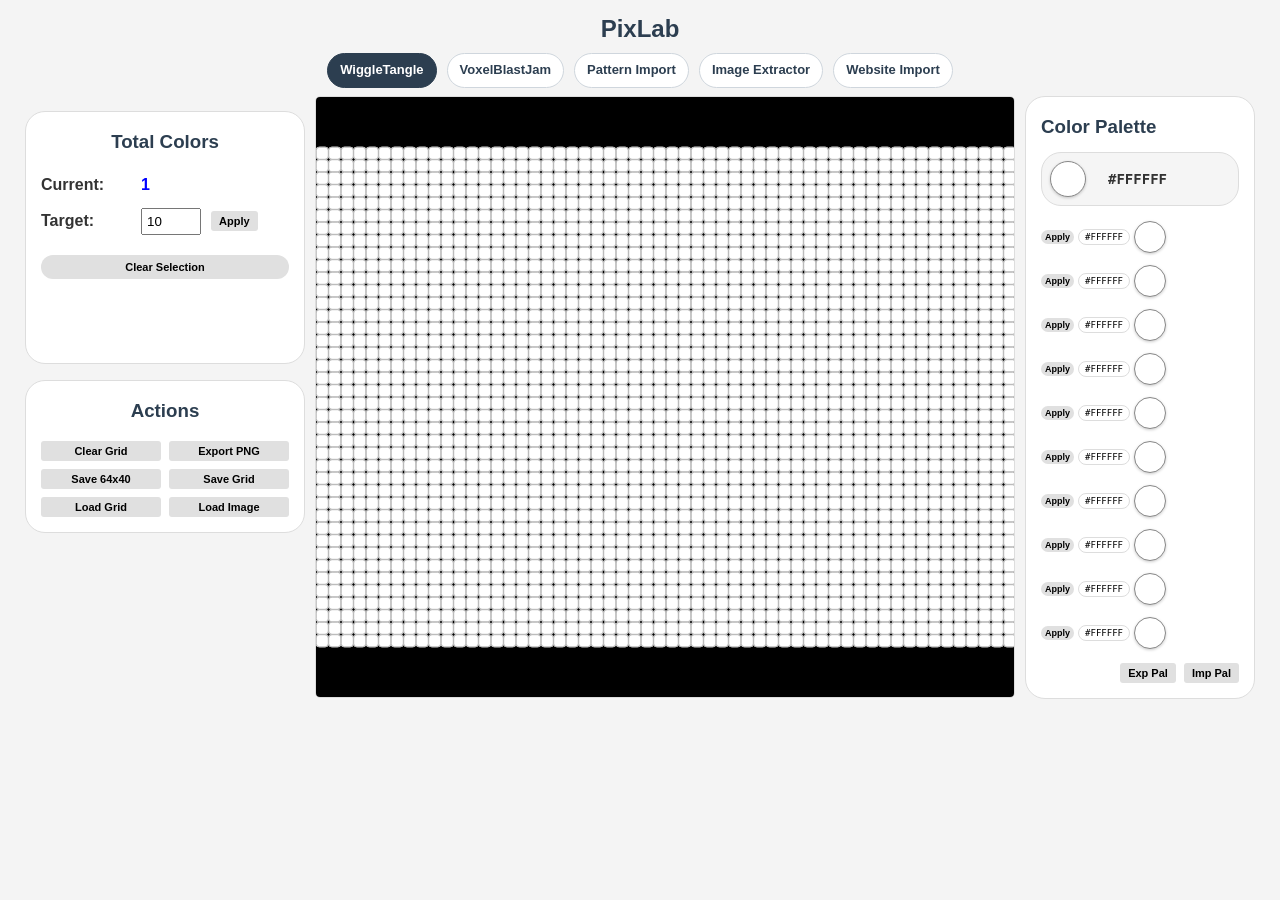
<file: index.html>
<!DOCTYPE html>
<html lang="en">
<head>
    <meta charset="UTF-8">
    <meta name="viewport" content="width=device-width, initial-scale=1.0">
    <title>Bead Color Changer Utils</title>
    <link rel="stylesheet" href="css/styles.css">
</head>
<body>
    <div class="app-container">
        <header>
            <h1>PixLab</h1>
            <nav class="page-nav">
                <a class="page-link is-active" href="index.html">WiggleTangle</a>
                <a class="page-link" href="voxelblastjam.html">VoxelBlastJam</a>
                <a class="page-link" href="pattern-import.html">Pattern Import</a>
                <a class="page-link" href="image-extractor.html">Image Extractor</a>
                <a class="page-link" href="website-import.html">Website Import</a>
            </nav>
        </header>
        
        <div class="main-content">
            <div class="left-panel">
                <div class="color-count-controls">
                    <h3>Total Colors</h3>
                    <div class="control-group">
                        <label for="currentColorCount">Current:</label>
                        <span id="currentColorCount" class="color-count">0</span>
                    </div>
                    <div class="control-group">
                        <label for="targetColorCount">Target:</label>
                        <input type="number" id="targetColorCount" min="1" max="120" value="10">
                        <button id="applyColorReduction" type="button">Apply</button>
                    </div>
                    <div class="control-group">
                        <button id="clearSelection" class="action-button" type="button">Clear Selection</button>
                    </div>
                    <div class="history-controls">
                        <div class="history-buttons" style="visibility: hidden;">
                            <button id="undoButton" class="action-button" type="button">← Undo</button>
                            <button id="redoButton" class="action-button" type="button">Redo →</button>
                        </div>
                    </div>
                </div>

                <div class="action-panel">
                    <h3>Actions</h3>
                    <div class="grid-controls">
                        <button id="clearGrid" type="button">Clear Grid</button>
                        <button id="exportPNG" type="button">Export PNG</button>
                        <button style="display: none;" id="savePNG" type="button">Save PNG</button>
                        <button id="save64x40" type="button">Save 64x40</button>
                        <button id="saveGrid" type="button">Save Grid</button>
                        <button id="loadGrid" type="button">Load Grid</button>
                        <button id="loadImage" type="button">Load Image</button>
                        <input type="file" id="imageInput" accept="image/*" style="display: none;">
                    </div>
                </div>
            </div>
            
            <div class="middle-panel">
                <div class="grid-container">
                    <canvas id="gemGrid" width="800" height="600"></canvas>
                </div>
            </div>
            
            <div class="right-panel">
                <div class="color-palette">
                    <h3>Color Palette</h3>
                    <div class="selected-color-display">
                        <div class="selected-color-preview" id="selectedColorPreview"></div>
                        <div class="selected-color-hex" id="selectedColorHex" title="Click to copy">#FFFFFF</div>
                    </div>
                    <div id="colorPaletteContainer"></div>
                    <div class="palette-controls">
                        <button id="exportPalette" class="small-button" type="button">Exp Pal</button>
                        <button id="importPalette" class="small-button" type="button">Imp Pal</button>
                        <input type="file" id="paletteInput" accept=".json" style="display: none;">
                    </div>
                </div>
            </div>
        </div>
        
        <!-- Color Picker Modal -->
        <div id="colorPickerModal" class="modal">
            <div class="modal-content">
                <span class="close-button">&times;</span>
                <h3>Color Picker</h3>
                <div class="color-wheel-container">
                    <canvas id="colorWheel" width="300" height="300"></canvas>
                </div>
                <div class="color-preview">
                    <div class="preview-group">
                        <label>Selected Color:</label>
                        <div id="colorPreview"></div>
                    </div>
                    <div class="preview-group">
                        <label>Hex Code:</label>
                        <input type="text" id="hexInput" maxlength="7">
                    </div>
                </div>
                <div class="modal-buttons">
                    <button id="saveColor" type="button">Save Color</button>
                    <button id="cancelColor" type="button">Cancel</button>
                </div>
            </div>
        </div>
    </div>
    
    <!-- Load JavaScript files -->
    <script src="js/colorUtils.js"></script>
    <script src="js/gemGrid.js"></script>
    <script src="js/colorPalette.js"></script>
    <script src="js/colorPicker.js"></script>
    <script src="js/imageProcessing.js"></script>
    <script src="js/appShared.js"></script>
    <script src="js/appGem.js"></script>
</body>
</html>
</file>
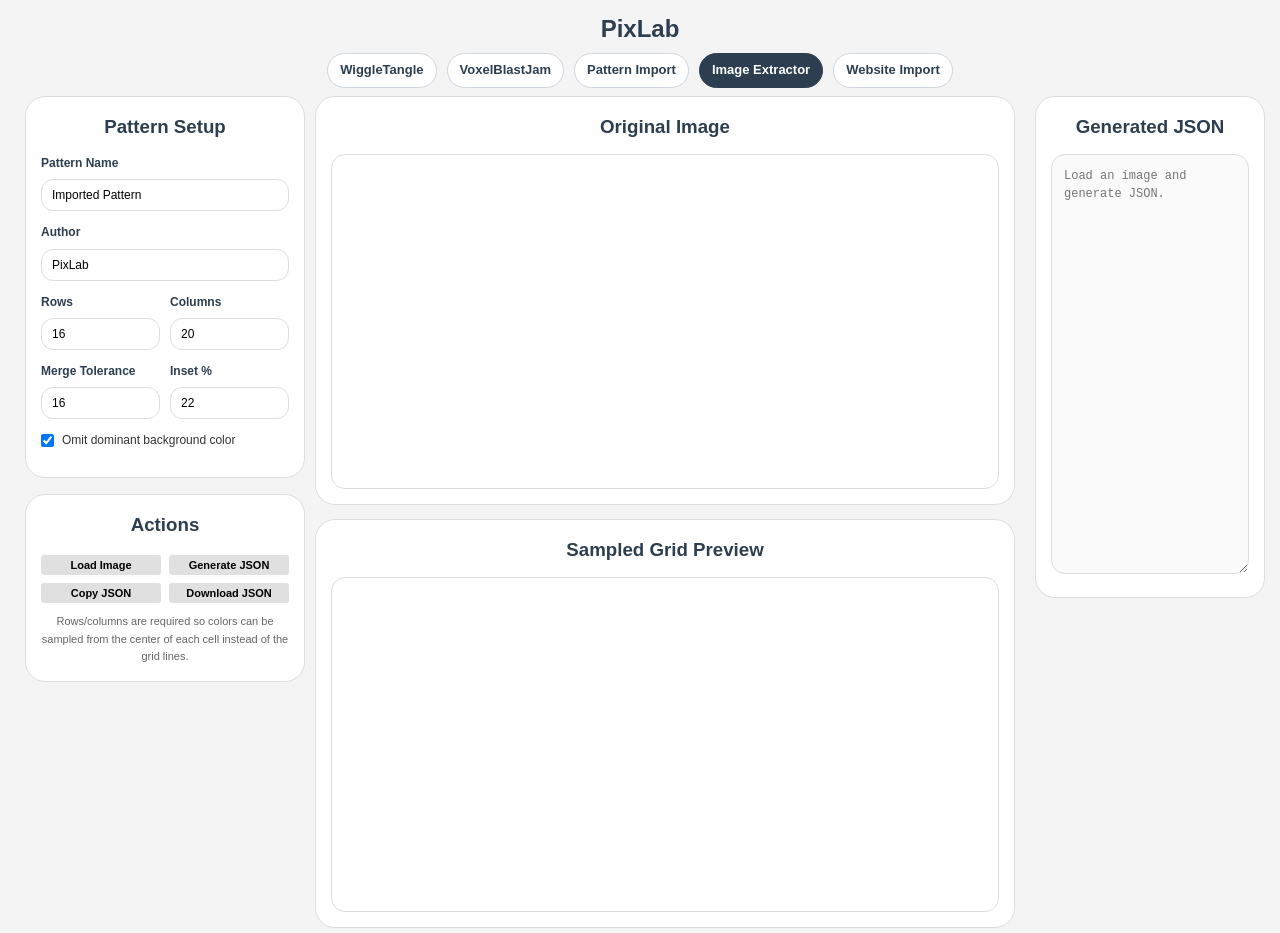
<file: image-extractor.html>
<!DOCTYPE html>
<html lang="en">
<head>
    <meta charset="UTF-8">
    <meta name="viewport" content="width=device-width, initial-scale=1.0">
    <title>PixLab - Image Extractor</title>
    <link rel="stylesheet" href="css/styles.css">
</head>
<body>
    <div class="app-container">
        <header>
            <h1>PixLab</h1>
            <nav class="page-nav">
                <a class="page-link" href="index.html">WiggleTangle</a>
                <a class="page-link" href="voxelblastjam.html">VoxelBlastJam</a>
                <a class="page-link" href="pattern-import.html">Pattern Import</a>
                <a class="page-link is-active" href="image-extractor.html">Image Extractor</a>
                <a class="page-link" href="website-import.html">Website Import</a>
            </nav>
        </header>

        <div class="main-content">
            <div class="left-panel">
                <div class="extractor-panel">
                    <h3>Pattern Setup</h3>
                    <div class="extractor-field">
                        <label for="patternNameInput">Pattern Name</label>
                        <input id="patternNameInput" type="text" value="Imported Pattern">
                    </div>
                    <div class="extractor-field">
                        <label for="patternAuthorInput">Author</label>
                        <input id="patternAuthorInput" type="text" value="PixLab">
                    </div>
                    <div class="extractor-grid">
                        <div class="extractor-field">
                            <label for="rowsInput">Rows</label>
                            <input id="rowsInput" type="number" min="1" value="16">
                        </div>
                        <div class="extractor-field">
                            <label for="colsInput">Columns</label>
                            <input id="colsInput" type="number" min="1" value="20">
                        </div>
                    </div>
                    <div class="extractor-grid">
                        <div class="extractor-field">
                            <label for="toleranceInput">Merge Tolerance</label>
                            <input id="toleranceInput" type="number" min="0" max="255" value="16">
                        </div>
                        <div class="extractor-field">
                            <label for="sampleInsetInput">Inset %</label>
                            <input id="sampleInsetInput" type="number" min="0" max="45" value="22">
                        </div>
                    </div>
                    <label class="extractor-toggle">
                        <input id="omitBackgroundInput" type="checkbox" checked>
                        <span>Omit dominant background color</span>
                    </label>
                </div>

                <div class="action-panel">
                    <h3>Actions</h3>
                    <div class="extractor-actions">
                        <button id="loadExtractorImage" type="button">Load Image</button>
                        <button id="generateJson" type="button">Generate JSON</button>
                        <button id="copyJson" type="button">Copy JSON</button>
                        <button id="downloadJson" type="button">Download JSON</button>
                    </div>
                    <input id="extractorImageInput" type="file" accept="image/*" style="display: none;">
                    <div class="extractor-note">
                        Rows/columns are required so colors can be sampled from the center of each cell instead of the grid lines.
                    </div>
                </div>
            </div>

            <div class="middle-panel">
                <div class="preview-stack">
                    <div class="preview-card">
                        <h3>Original Image</h3>
                        <canvas id="sourcePreview" class="preview-canvas"></canvas>
                    </div>
                    <div class="preview-card">
                        <h3>Sampled Grid Preview</h3>
                        <canvas id="patternPreview" class="preview-canvas pixelated"></canvas>
                    </div>
                </div>
            </div>

            <div class="right-panel">
                <div class="extractor-panel">
                    <h3>Generated JSON</h3>
                    <textarea id="jsonOutput" spellcheck="false" placeholder="Load an image and generate JSON."></textarea>
                </div>
            </div>
        </div>
    </div>

    <script src="js/colorUtils.js"></script>
    <script src="js/imageExtractor.js"></script>
</body>
</html>
</file>
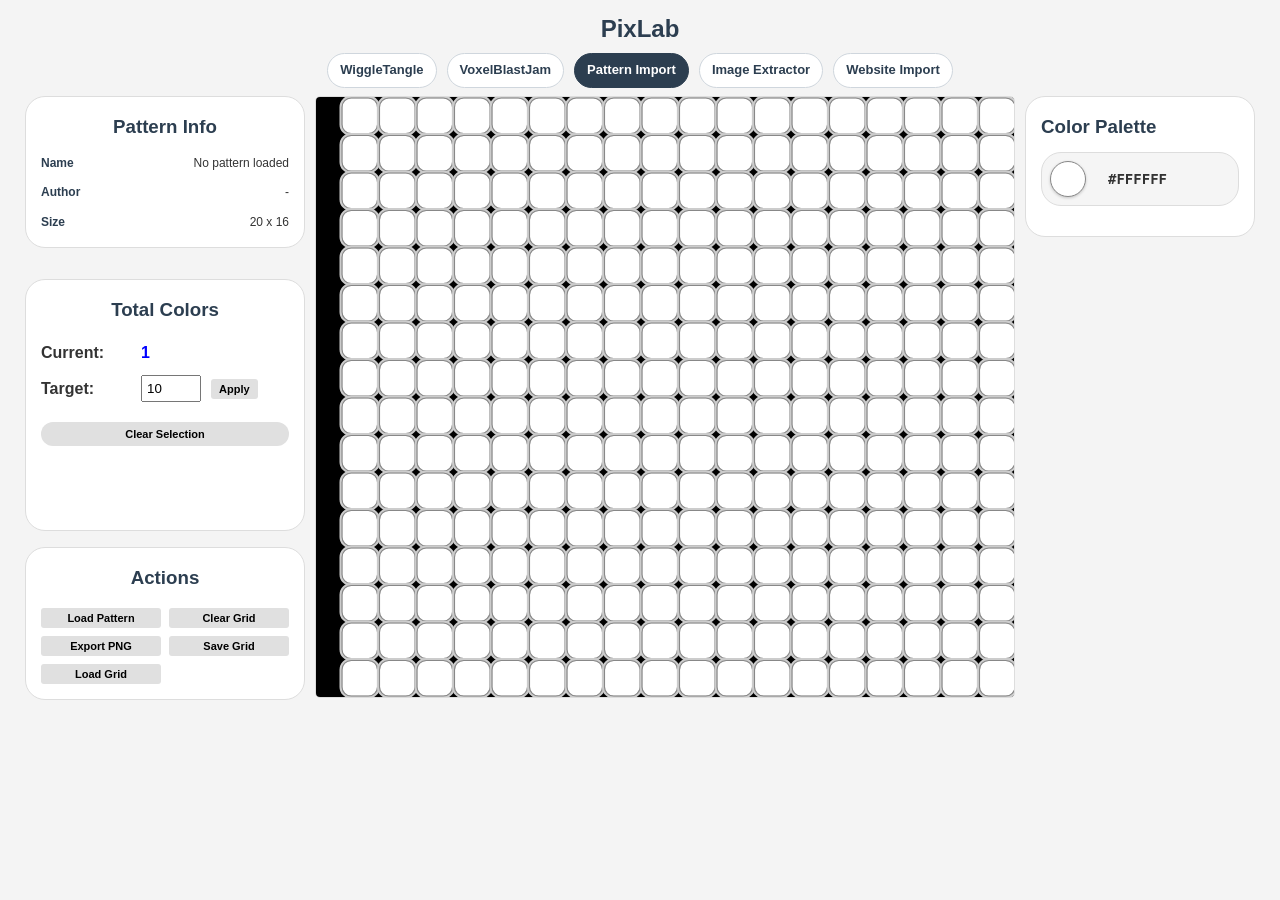
<file: pattern-import.html>
<!DOCTYPE html>
<html lang="en">
<head>
    <meta charset="UTF-8">
    <meta name="viewport" content="width=device-width, initial-scale=1.0">
    <title>PixLab - Pattern Import</title>
    <link rel="stylesheet" href="css/styles.css">
</head>
<body>
    <div class="app-container">
        <header>
            <h1>PixLab</h1>
            <nav class="page-nav">
                <a class="page-link" href="index.html">WiggleTangle</a>
                <a class="page-link" href="voxelblastjam.html">VoxelBlastJam</a>
                <a class="page-link is-active" href="pattern-import.html">Pattern Import</a>
                <a class="page-link" href="image-extractor.html">Image Extractor</a>
                <a class="page-link" href="website-import.html">Website Import</a>
            </nav>
        </header>

        <div class="main-content">
            <div class="left-panel">
                <div class="pattern-info-panel">
                    <h3>Pattern Info</h3>
                    <div class="info-list">
                        <div class="info-row"><strong>Name</strong><span id="patternName">No pattern loaded</span></div>
                        <div class="info-row"><strong>Author</strong><span id="patternAuthor">-</span></div>
                        <div class="info-row"><strong>Size</strong><span id="patternSize">20 x 16</span></div>
                    </div>
                </div>

                <div class="color-count-controls">
                    <h3>Total Colors</h3>
                    <div class="control-group">
                        <label for="currentColorCount">Current:</label>
                        <span id="currentColorCount" class="color-count">0</span>
                    </div>
                    <div class="control-group">
                        <label for="targetColorCount">Target:</label>
                        <input type="number" id="targetColorCount" min="1" max="120" value="10">
                        <button id="applyColorReduction" type="button">Apply</button>
                    </div>
                    <div class="control-group">
                        <button id="clearSelection" class="action-button" type="button">Clear Selection</button>
                    </div>
                    <div class="history-controls">
                        <div class="history-buttons" style="visibility: hidden;">
                            <button id="undoButton" class="action-button" type="button">← Undo</button>
                            <button id="redoButton" class="action-button" type="button">Redo →</button>
                        </div>
                    </div>
                </div>

                <div class="action-panel">
                    <h3>Actions</h3>
                    <div class="grid-controls">
                        <button id="loadPattern" type="button">Load Pattern</button>
                        <button id="clearGrid" type="button">Clear Grid</button>
                        <button id="exportPNG" type="button">Export PNG</button>
                        <button style="display: none;" id="savePNG" type="button">Save PNG</button>
                        <button id="saveGrid" type="button">Save Grid</button>
                        <button id="loadGrid" type="button">Load Grid</button>
                        <input type="file" id="patternInput" accept=".json,application/json" style="display: none;">
                    </div>
                </div>
            </div>

            <div class="middle-panel">
                <div class="grid-container">
                    <canvas id="gemGrid" width="800" height="600"></canvas>
                </div>
            </div>

            <div class="right-panel">
                <div class="color-palette">
                    <h3>Color Palette</h3>
                    <div class="selected-color-display">
                        <div class="selected-color-preview" id="selectedColorPreview"></div>
                        <div class="selected-color-hex" id="selectedColorHex" title="Click to copy">#FFFFFF</div>
                    </div>
                    <div id="colorPaletteContainer"></div>
                </div>
            </div>
        </div>

        <div id="colorPickerModal" class="modal">
            <div class="modal-content">
                <span class="close-button">&times;</span>
                <h3>Color Picker</h3>
                <div class="color-wheel-container">
                    <canvas id="colorWheel" width="300" height="300"></canvas>
                </div>
                <div class="color-preview">
                    <div class="preview-group">
                        <label>Selected Color:</label>
                        <div id="colorPreview"></div>
                    </div>
                    <div class="preview-group">
                        <label>Hex Code:</label>
                        <input type="text" id="hexInput" maxlength="7">
                    </div>
                </div>
                <div class="modal-buttons">
                    <button id="saveColor" type="button">Save Color</button>
                    <button id="cancelColor" type="button">Cancel</button>
                </div>
            </div>
        </div>
    </div>

    <script src="js/colorUtils.js"></script>
    <script src="js/gemGrid.js"></script>
    <script src="js/colorPalette.js"></script>
    <script src="js/colorPicker.js"></script>
    <script src="js/imageProcessing.js"></script>
    <script src="js/appShared.js"></script>
    <script src="js/appPattern.js"></script>
</body>
</html>
</file>
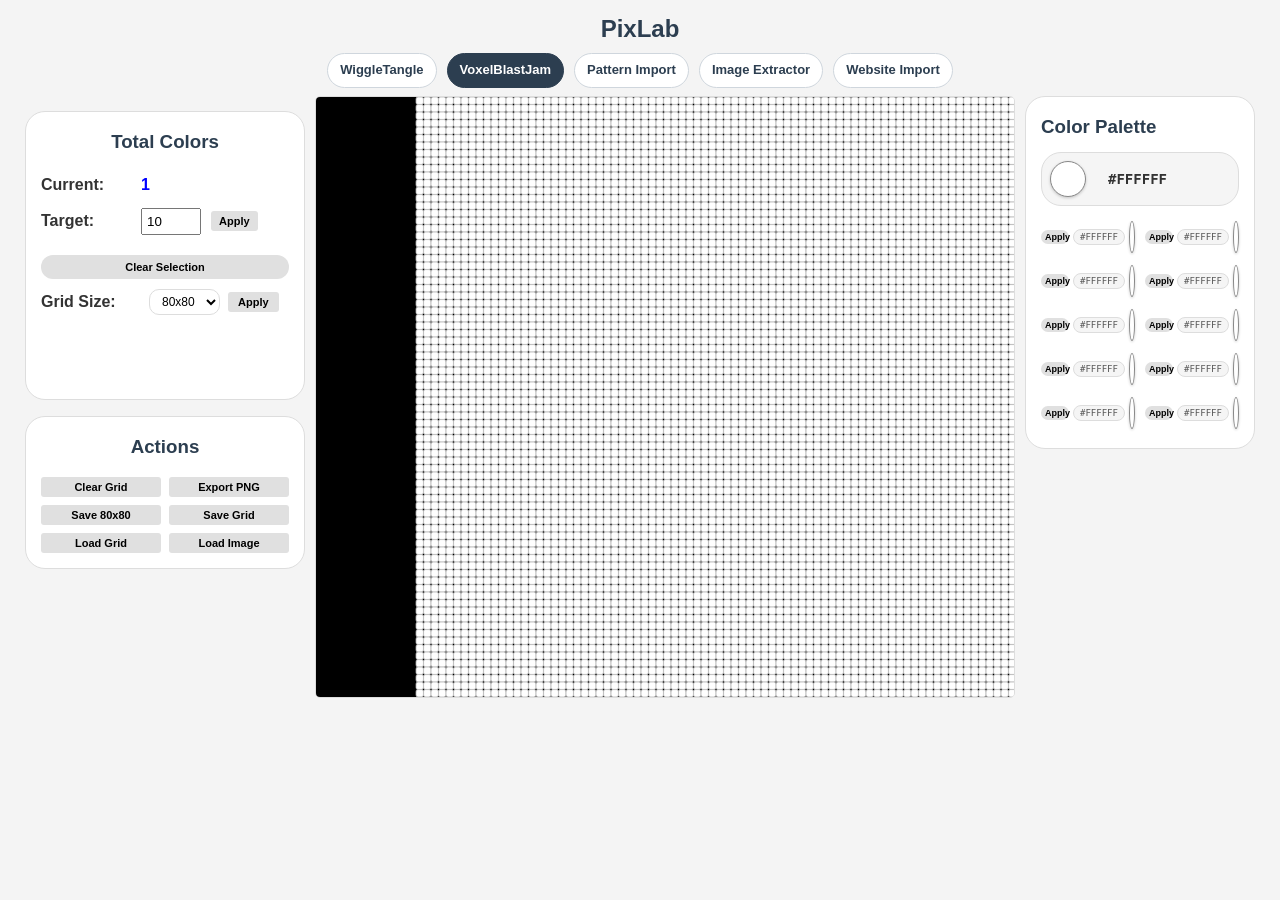
<file: voxelblastjam.html>
<!DOCTYPE html>
<html lang="en">
<head>
    <meta charset="UTF-8">
    <meta name="viewport" content="width=device-width, initial-scale=1.0">
    <title>PixLab - VoxelBlastJam</title>
    <link rel="stylesheet" href="css/styles.css">
</head>
<body>
    <div class="app-container">
        <header>
            <h1>PixLab</h1>
            <nav class="page-nav">
                <a class="page-link" href="index.html">WiggleTangle</a>
                <a class="page-link is-active" href="voxelblastjam.html">VoxelBlastJam</a>
                <a class="page-link" href="pattern-import.html">Pattern Import</a>
                <a class="page-link" href="image-extractor.html">Image Extractor</a>
                <a class="page-link" href="website-import.html">Website Import</a>
            </nav>
        </header>

        <div class="main-content">
            <div class="left-panel">
                <div class="color-count-controls">
                    <h3>Total Colors</h3>
                    <div class="control-group">
                        <label for="currentColorCount">Current:</label>
                        <span id="currentColorCount" class="color-count">0</span>
                    </div>
                    <div class="control-group">
                        <label for="targetColorCount">Target:</label>
                        <input type="number" id="targetColorCount" min="1" max="120" value="10">
                        <button id="applyColorReduction" type="button">Apply</button>
                    </div>
                    <div class="control-group">
                        <button id="clearSelection" class="action-button" type="button">Clear Selection</button>
                    </div>
                    <div class="control-group grid-size-group">
                        <label for="gridSizeSelect">Grid Size:</label>
                        <select id="gridSizeSelect">
                            <option value="40">40x40</option>
                            <option value="60">60x60</option>
                            <option value="80">80x80</option>
                        </select>
                        <button id="applyGridSize" type="button">Apply</button>
                    </div>
                    <div class="history-controls">
                        <div class="history-buttons" style="visibility: hidden;">
                            <button id="undoButton" class="action-button" type="button">← Undo</button>
                            <button id="redoButton" class="action-button" type="button">Redo →</button>
                        </div>
                    </div>
                </div>

                <div class="action-panel">
                    <h3>Actions</h3>
                    <div class="grid-controls">
                        <button id="clearGrid" type="button">Clear Grid</button>
                        <button id="exportPNG" type="button">Export PNG</button>
                        <button style="display: none;" id="savePNG" type="button">Save PNG</button>
                        <button id="savePixelGrid" type="button">Save Grid PNG</button>
                        <button id="saveGrid" type="button">Save Grid</button>
                        <button id="loadGrid" type="button">Load Grid</button>
                        <button id="loadImage" type="button">Load Image</button>
                        <input type="file" id="imageInput" accept="image/*" style="display: none;">
                    </div>
                </div>
            </div>

            <div class="middle-panel">
                <div class="grid-container">
                    <canvas id="gemGrid" width="800" height="600"></canvas>
                </div>
            </div>

            <div class="right-panel">
                <div class="color-palette">
                    <h3>Color Palette</h3>
                    <div class="selected-color-display">
                        <div class="selected-color-preview" id="selectedColorPreview"></div>
                        <div class="selected-color-hex" id="selectedColorHex" title="Click to copy">#FFFFFF</div>
                    </div>
                    <div id="colorPaletteContainer"></div>
                </div>
            </div>
        </div>

        <div id="colorPickerModal" class="modal">
            <div class="modal-content">
                <span class="close-button">&times;</span>
                <h3>Color Picker</h3>
                <div class="color-wheel-container">
                    <canvas id="colorWheel" width="300" height="300"></canvas>
                </div>
                <div class="color-preview">
                    <div class="preview-group">
                        <label>Selected Color:</label>
                        <div id="colorPreview"></div>
                    </div>
                    <div class="preview-group">
                        <label>Hex Code:</label>
                        <input type="text" id="hexInput" maxlength="7">
                    </div>
                </div>
                <div class="modal-buttons">
                    <button id="saveColor" type="button">Save Color</button>
                    <button id="cancelColor" type="button">Cancel</button>
                </div>
            </div>
        </div>
    </div>

    <script src="js/colorUtils.js"></script>
    <script src="js/gemGrid.js"></script>
    <script src="js/colorPalette.js"></script>
    <script src="js/colorPicker.js"></script>
    <script src="js/imageProcessing.js"></script>
    <script src="js/appShared.js"></script>
    <script src="js/appVoxel.js"></script>
</body>
</html>
</file>
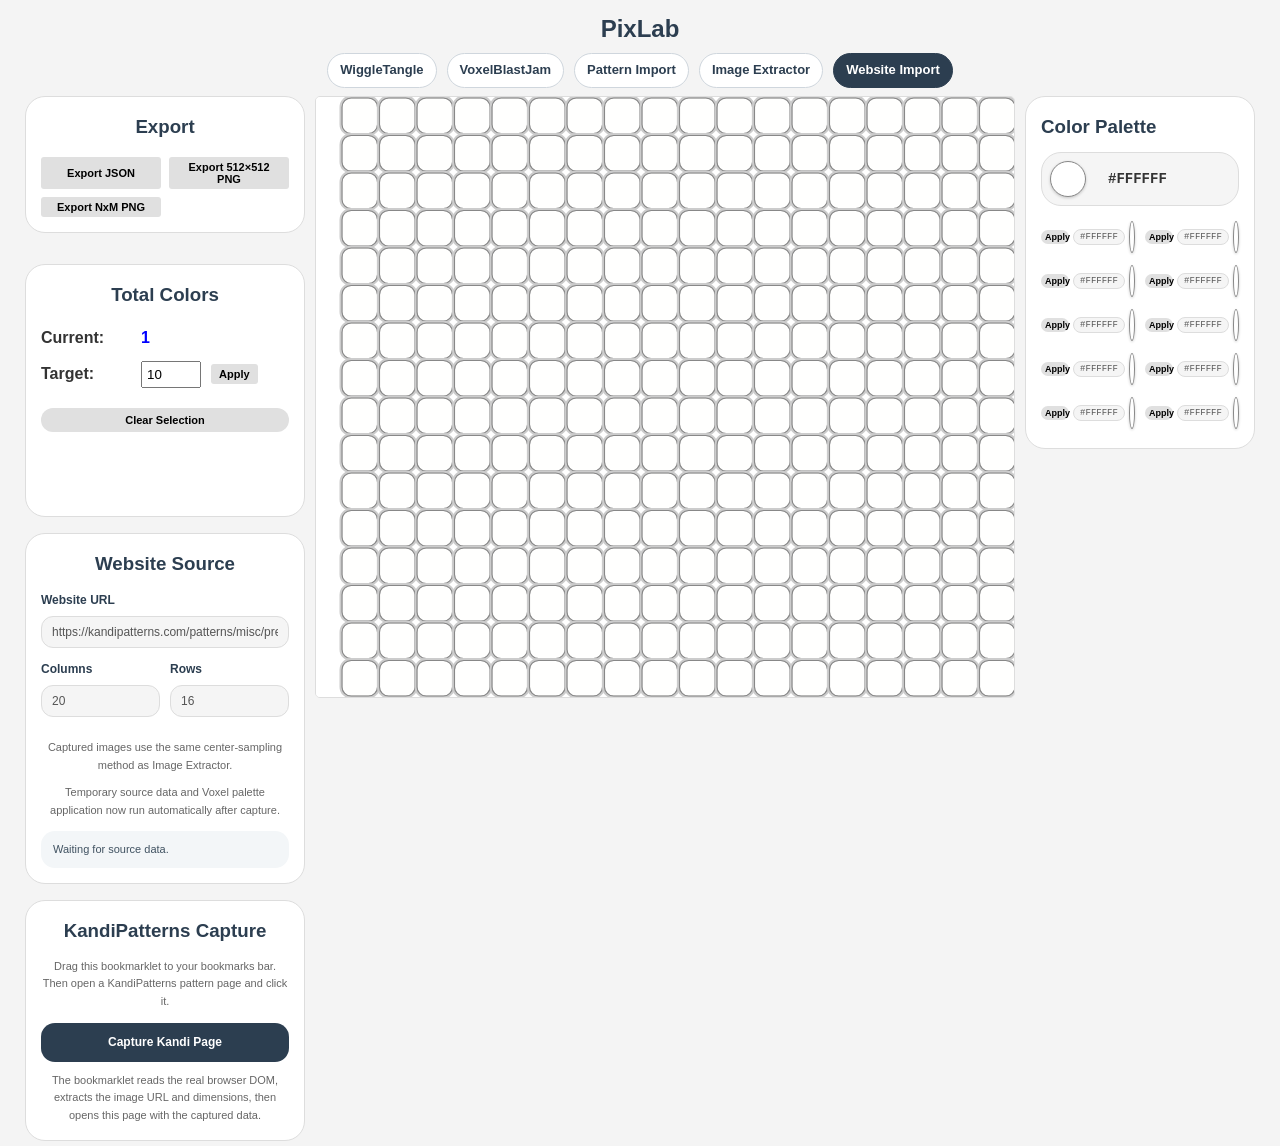
<file: website-import.html>
<!DOCTYPE html>
<html lang="en">
<head>
    <meta charset="UTF-8">
    <meta name="viewport" content="width=device-width, initial-scale=1.0">
    <title>PixLab - Website Import</title>
    <link rel="stylesheet" href="css/styles.css">
</head>
<body>
    <div class="app-container">
        <header>
            <h1>PixLab</h1>
            <nav class="page-nav">
                <a class="page-link" href="index.html">WiggleTangle</a>
                <a class="page-link" href="voxelblastjam.html">VoxelBlastJam</a>
                <a class="page-link" href="pattern-import.html">Pattern Import</a>
                <a class="page-link" href="image-extractor.html">Image Extractor</a>
                <a class="page-link is-active" href="website-import.html">Website Import</a>
            </nav>
        </header>

        <div class="main-content">
            <div class="left-panel">
                <div class="action-panel">
                    <h3>Export</h3>
                    <div class="extractor-actions">
                        <button id="exportPatternJson" type="button">Export JSON</button>
                        <button id="exportPng512" type="button">Export 512×512 PNG</button>
                        <button id="exportPngNormal" type="button">Export NxM PNG</button>
                    </div>
                </div>

                <div class="color-count-controls">
                    <h3>Total Colors</h3>
                    <div class="control-group">
                        <label for="currentColorCount">Current:</label>
                        <span id="currentColorCount" class="color-count">0</span>
                    </div>
                    <div class="control-group">
                        <label for="targetColorCount">Target:</label>
                        <input type="number" id="targetColorCount" min="1" max="120" value="10">
                        <button id="applyColorReduction" type="button">Apply</button>
                    </div>
                    <div class="control-group">
                        <button id="clearSelection" class="action-button" type="button">Clear Selection</button>
                    </div>
                    <div class="history-controls">
                        <div class="history-buttons" style="visibility: hidden;">
                            <button id="undoButton" class="action-button" type="button">← Undo</button>
                            <button id="redoButton" class="action-button" type="button">Redo →</button>
                        </div>
                    </div>
                </div>

                <div class="extractor-panel">
                    <h3>Website Source</h3>
                    <div class="extractor-field">
                        <label for="websiteUrlInput">Website URL</label>
                        <input id="websiteUrlInput" type="text" value="https://kandipatterns.com/patterns/misc/pretzel-62072" readonly>
                    </div>
                    <div class="extractor-grid">
                        <div class="extractor-field">
                            <label for="websiteColsInput">Columns</label>
                            <input id="websiteColsInput" type="number" min="1" value="20" readonly>
                        </div>
                        <div class="extractor-field">
                            <label for="websiteRowsInput">Rows</label>
                            <input id="websiteRowsInput" type="number" min="1" value="16" readonly>
                        </div>
                    </div>
                    <div class="extractor-actions" style="display: none;">
                        <button id="generateTempJson" type="button">Generate Temp JSON</button>
                        <button id="downloadTempJson" type="button">Download Temp JSON</button>
                        <button id="loadTempPattern" type="button">Load Pattern</button>
                        <button id="applyVoxelPalette" type="button">Apply Voxel Palette</button>
                    </div>
                    <div class="extractor-note">
                        Captured images use the same center-sampling method as Image Extractor.
                    </div>
                    <div class="extractor-note">
                        Temporary source data and Voxel palette application now run automatically after capture.
                    </div>
                    <div id="websiteStatus" class="website-status">Waiting for source data.</div>
                </div>

                <div class="extractor-panel">
                    <h3>KandiPatterns Capture</h3>
                    <div class="extractor-note">
                        Drag this bookmarklet to your bookmarks bar. Then open a KandiPatterns pattern page and click it.
                    </div>
                    <a id="kandiCaptureBookmarklet" class="bookmarklet-link" href="#">Capture Kandi Page</a>
                    <div class="extractor-note">
                        The bookmarklet reads the real browser DOM, extracts the image URL and dimensions, then opens this page with the captured data.
                    </div>
                </div>
            </div>

            <div class="middle-panel">
                <div class="grid-container">
                    <canvas id="gemGrid" width="800" height="600"></canvas>
                </div>
            </div>

            <div class="right-panel">
                <div class="color-palette">
                    <h3>Color Palette</h3>
                    <div class="selected-color-display">
                        <div class="selected-color-preview" id="selectedColorPreview"></div>
                        <div class="selected-color-hex" id="selectedColorHex" title="Click to copy">#FFFFFF</div>
                    </div>
                    <div id="colorPaletteContainer"></div>
                </div>
            </div>
        </div>
    </div>

    <script src="js/colorUtils.js"></script>
    <script src="js/gemGrid.js"></script>
    <script src="js/colorPalette.js"></script>
    <script src="js/imageProcessing.js"></script>
    <script src="js/appWebsiteImport.js"></script>
</body>
</html>
</file>
<file: css/styles.css>
/* Main Styles for Bead Color Changer Web App */

* {
    box-sizing: border-box;
    margin: 0;
    padding: 0;
}

body {
    font-family: 'Arial', sans-serif;
    line-height: 1.6;
    color: #333;
    background-color: #f4f4f4;
}

.app-container {
    max-width: 1500px;
    margin: 0 auto;
    padding: 5px;
}

header {
    text-align: center;
    margin-bottom: 5px;
}

.page-nav {
    display: flex;
    justify-content: center;
    gap: 10px;
    margin-bottom: 8px;
}

.page-link {
    display: inline-block;
    padding: 6px 12px;
    border-radius: 999px;
    border: 1px solid #cfd6dd;
    background-color: #ffffff;
    color: #2c3e50;
    text-decoration: none;
    font-size: 13px;
    font-weight: bold;
}

.page-link.is-active {
    background-color: #2c3e50;
    border-color: #2c3e50;
    color: #ffffff;
}

h1 {
    color: #2c3e50;
    font-size: 1.5em;
    margin: 5px 0;
}

.main-content {
    display: flex;
    gap: 10px;
    flex-wrap: nowrap;
    justify-content: space-between;
}

.left-panel {
    flex: 1;
    min-width: 300px;
    max-width: 350px;
    padding-left: 10px;
    display: flex;
    flex-direction: column;
    gap: 16px;
}

.middle-panel {
    flex: 3;
    min-width: 0;
}

.right-panel {
    flex: 1;
    min-width: 250px;
    max-width: 300px;
    padding-right: 10px;
}

.grid-container {
    background-color: white;
    border: 1px solid #ddd;
    border-radius: 5px;
    overflow: auto;
    margin-bottom: 3px;
    max-height: 95vh;
    width: 100%;
}

#gemGrid {
    display: block;
    background-color: white;
    cursor: pointer;
}

.grid-controls {
    display: grid;
    grid-template-columns: repeat(2, minmax(0, 1fr));
    gap: 8px;
    width: 100%;
}

button {
    padding: 4px 8px;
    background-color: #e0e0e0;
    border: none;
    border-radius: 3px;
    cursor: pointer;
    font-weight: bold;
    transition: background-color 0.3s;
    font-size: 11px;
}

button:hover {
    background-color: #d0d0d0;
}

.color-palette {
    background-color: white;
    border: 1px solid #ddd;
    border-radius: 20px;
    padding: 15px;
    margin-right: 10px;
    margin-bottom: 20px;
}

.color-palette h3 {
    margin-bottom: 10px;
    color: #2c3e50;
}

.selected-color-display {
    display: flex;
    align-items: center;
    margin-bottom: 15px;
    padding: 8px;
    background-color: #f5f5f5;
    border: 1px solid #ddd;
    border-radius: 20px;
}

.selected-color-preview {
    width: 36px;
    height: 36px;
    border-radius: 50%;
    border: 1px solid #888;
    margin-right: 10px;
    background-color: #FFFFFF;
    box-shadow: 0 1px 3px rgba(0,0,0,0.2);
}

.selected-color-hex {
    font-family: monospace;
    font-size: 14px;
    font-weight: bold;
    cursor: pointer;
    padding: 4px 12px;
    border-radius: 15px;
    transition: background-color 0.2s;
    text-align: center;
}

.selected-color-hex:hover {
    background-color: #e0e0e0;
}

.selected-color-hex.copied {
    background-color: #d4edda;
    color: #155724;
}

.app-toast {
    position: fixed;
    left: 50%;
    bottom: 24px;
    transform: translateX(-50%) translateY(10px);
    padding: 10px 16px;
    border-radius: 999px;
    background-color: rgba(44, 62, 80, 0.94);
    color: #ffffff;
    font-size: 13px;
    font-weight: bold;
    box-shadow: 0 10px 24px rgba(0, 0, 0, 0.18);
    opacity: 0;
    transition: opacity 0.2s ease, transform 0.2s ease;
    z-index: 1200;
    pointer-events: none;
}

.app-toast.is-visible {
    opacity: 1;
    transform: translateX(-50%) translateY(0);
}

#colorPaletteContainer {
    display: flex;
    flex-direction: column;
    gap: 8px;
}

.palette-columns {
    display: grid;
    grid-template-columns: minmax(0, 1fr) minmax(0, 1fr);
    gap: 10px;
    align-items: start;
}

.palette-column {
    min-width: 0;
}

.palette-column-title {
    margin-bottom: 8px;
    font-size: 11px;
    font-weight: bold;
    text-transform: uppercase;
    letter-spacing: 0.04em;
    color: #5d6d7e;
}

.palette-column-list {
    display: flex;
    flex-direction: column;
    gap: 8px;
}

.palette-empty {
    padding: 10px 8px;
    border: 1px dashed #d7d7d7;
    border-radius: 12px;
    background-color: #fafafa;
    color: #777;
    font-size: 11px;
    text-align: center;
}

.color-item {
    display: flex;
    align-items: center;
    gap: 4px;
    margin-bottom: 4px;
    min-width: 0;
}

.color-ball {
    width: 32px;
    height: 32px;
    border-radius: 50%;
    border: 1px solid #888;
    cursor: pointer;
    box-shadow: 0 1px 3px rgba(0,0,0,0.2);
}

.color-ball.is-locked {
    cursor: default;
}

.color-hex {
    width: 52px;
    padding: 2px 4px;
    border: 1px solid #ddd;
    border-radius: 10px;
    font-size: 9px;
    font-family: monospace;
    text-align: center;
    white-space: nowrap;
    overflow: hidden;
    text-overflow: ellipsis;
}

.color-hex.is-readonly {
    background-color: #f5f5f5;
    color: #555;
    cursor: default;
}

.apply-button {
    font-size: 9px;
    padding: 2px 4px;
    min-width: 28px;
    border-radius: 8px;
}

.palette-controls {
    display: flex;
    justify-content: flex-end;
    gap: 8px;
    margin-top: 10px;
}

.small-button {
    font-size: 11px;
    padding: 4px 8px;
}

.color-count-controls {
    background-color: white;
    border: 1px solid #ddd;
    border-radius: 20px;
    padding: 15px;
    margin-top: 15px;
    margin-left: 10px;
}

.action-panel {
    background-color: white;
    border: 1px solid #ddd;
    border-radius: 20px;
    padding: 15px;
    margin-left: 10px;
}

.action-panel h3 {
    margin-bottom: 15px;
    color: #2c3e50;
    text-align: center;
}

.pattern-info-panel {
    background-color: white;
    border: 1px solid #ddd;
    border-radius: 20px;
    padding: 15px;
    margin-left: 10px;
}

.pattern-info-panel h3 {
    margin-bottom: 12px;
    color: #2c3e50;
    text-align: center;
}

.info-list {
    display: flex;
    flex-direction: column;
    gap: 10px;
}

.info-row {
    display: flex;
    justify-content: space-between;
    gap: 12px;
    font-size: 12px;
}

.info-row strong {
    color: #2c3e50;
}

.info-row span:last-child {
    text-align: right;
    word-break: break-word;
}

.extractor-panel {
    background-color: white;
    border: 1px solid #ddd;
    border-radius: 20px;
    padding: 15px;
    margin-left: 10px;
}

.extractor-panel h3 {
    margin-bottom: 12px;
    color: #2c3e50;
    text-align: center;
}

.extractor-panel textarea {
    width: 100%;
    min-height: 420px;
    resize: vertical;
    padding: 12px;
    border: 1px solid #ddd;
    border-radius: 14px;
    font-family: monospace;
    font-size: 12px;
    line-height: 1.5;
    background-color: #fafafa;
}

.extractor-actions {
    display: grid;
    grid-template-columns: repeat(2, minmax(0, 1fr));
    gap: 8px;
}

.extractor-field {
    margin-bottom: 12px;
}

.extractor-field label {
    display: block;
    margin-bottom: 6px;
    font-size: 12px;
    font-weight: bold;
    color: #2c3e50;
}

.extractor-field input[type="text"],
.extractor-field input[type="number"] {
    width: 100%;
    padding: 8px 10px;
    border: 1px solid #ddd;
    border-radius: 12px;
    background-color: #fff;
    font-size: 12px;
}

.extractor-field input[readonly] {
    background-color: #f5f5f5;
    color: #555;
    cursor: default;
}

.extractor-grid {
    display: grid;
    grid-template-columns: repeat(2, minmax(0, 1fr));
    gap: 10px;
}

.extractor-toggle {
    display: flex;
    align-items: center;
    gap: 8px;
    margin-bottom: 12px;
    font-size: 12px;
}

.preview-stack {
    display: flex;
    flex-direction: column;
    gap: 14px;
}

.preview-card {
    background-color: white;
    border: 1px solid #ddd;
    border-radius: 20px;
    padding: 15px;
}

.preview-card h3 {
    margin-bottom: 12px;
    color: #2c3e50;
    text-align: center;
}

.preview-canvas {
    display: block;
    width: 100%;
    border: 1px solid #ddd;
    border-radius: 14px;
    background-color: #fff;
}

.preview-canvas.pixelated {
    image-rendering: pixelated;
}

.extractor-note {
    margin-top: 10px;
    font-size: 11px;
    color: #666;
    text-align: center;
}

.extractor-note code {
    padding: 1px 5px;
    border-radius: 999px;
    background-color: #eef2f6;
    font-family: monospace;
    font-size: 11px;
}

.single-row-actions {
    grid-template-columns: repeat(2, minmax(0, 1fr));
}

.website-status {
    margin-top: 12px;
    padding: 10px 12px;
    border-radius: 14px;
    background-color: #f3f6f8;
    color: #405261;
    font-size: 11px;
    line-height: 1.5;
    word-break: break-word;
}

.website-status.is-error {
    background-color: #fff1f0;
    color: #9d2b22;
}

.bookmarklet-link {
    display: block;
    margin-top: 12px;
    padding: 10px 14px;
    border-radius: 14px;
    background-color: #2c3e50;
    color: #ffffff;
    text-align: center;
    text-decoration: none;
    font-size: 12px;
    font-weight: bold;
}

.bookmarklet-link:hover {
    background-color: #1f2d3a;
}

.color-count-controls h3 {
    margin-bottom: 15px;
    color: #2c3e50;
    text-align: center;
}

.control-group {
    margin-bottom: 10px;
    display: flex;
    align-items: center;
}

.grid-size-group {
    gap: 8px;
    flex-wrap: wrap;
}

.grid-size-group label {
    min-width: auto;
    margin-right: 0;
}

#gridSizeSelect {
    padding: 4px 8px;
    border: 1px solid #ddd;
    border-radius: 10px;
    background-color: #fff;
    font-size: 12px;
}

#applyGridSize {
    padding: 4px 10px;
}

.history-controls {
    display: flex;
    justify-content: space-between;
    margin-top: 15px;
}

.action-button {
    padding: 6px 12px;
    background-color: #e0e0e0;
    border: none;
    border-radius: 15px;
    cursor: pointer;
    font-weight: bold;
    margin-top: 10px;
    width: 100%;
}

.grid-controls button {
    width: 100%;
}

.action-button:hover {
    background-color: #d0d0d0;
}

#undoButton, #redoButton {
    width: 48%;
    font-size: 14px;
}

.control-group label {
    font-weight: bold;
    margin-right: 10px;
    min-width: 90px;
}

.color-count {
    font-weight: bold;
    color: blue;
}

#targetColorCount {
    width: 60px;
    padding: 4px;
    margin-right: 10px;
}

/* Modal Styles */
.modal {
    display: none;
    position: fixed;
    z-index: 1000;
    left: 0;
    top: 0;
    width: 100%;
    height: 100%;
    background-color: rgba(0, 0, 0, 0.5);
}

.modal-content {
    background-color: #fefefe;
    margin: 10% auto;
    padding: 20px;
    border-radius: 8px;
    width: 450px;
    max-width: 90%;
}

.close-button {
    color: #aaa;
    float: right;
    font-size: 28px;
    font-weight: bold;
    cursor: pointer;
}

.close-button:hover {
    color: black;
}

.color-wheel-container {
    display: flex;
    justify-content: center;
    margin: 15px 0;
}

#colorWheel {
    border: 1px solid #ddd;
    border-radius: 50%;
    cursor: crosshair;
}

.color-preview {
    display: flex;
    justify-content: space-between;
    margin: 15px 0;
}

.preview-group {
    display: flex;
    align-items: center;
    gap: 10px;
}

#colorPreview {
    width: 50px;
    height: 50px;
    border: 1px solid #888;
    border-radius: 4px;
}

@media (max-width: 1100px) {
    .main-content {
        flex-wrap: wrap;
    }

    .left-panel,
    .middle-panel,
    .right-panel {
        max-width: none;
        width: 100%;
        min-width: 0;
    }
}

@media (max-width: 640px) {
    .grid-controls {
        grid-template-columns: 1fr;
    }

    .extractor-actions,
    .extractor-grid {
        grid-template-columns: 1fr;
    }

    .action-panel,
    .color-count-controls,
    .pattern-info-panel,
    .extractor-panel {
        margin-left: 0;
    }

    .left-panel {
        padding-left: 0;
    }

    .right-panel {
        padding-right: 0;
    }
}

#hexInput {
    padding: 8px;
    width: 100px;
    text-align: center;
    font-family: monospace;
}

.modal-buttons {
    display: flex;
    justify-content: center;
    gap: 15px;
    margin-top: 20px;
}

.modal-buttons button {
    padding: 10px 20px;
    font-size: 14px;
}

#saveColor {
    background-color: #4CAF50;
    color: white;
}

#cancelColor {
    background-color: #f44336;
    color: white;
}

/* Selection styles */
.selected-cell {
    stroke: #4CAF50;
    stroke-width: 2px;
}
</file>
